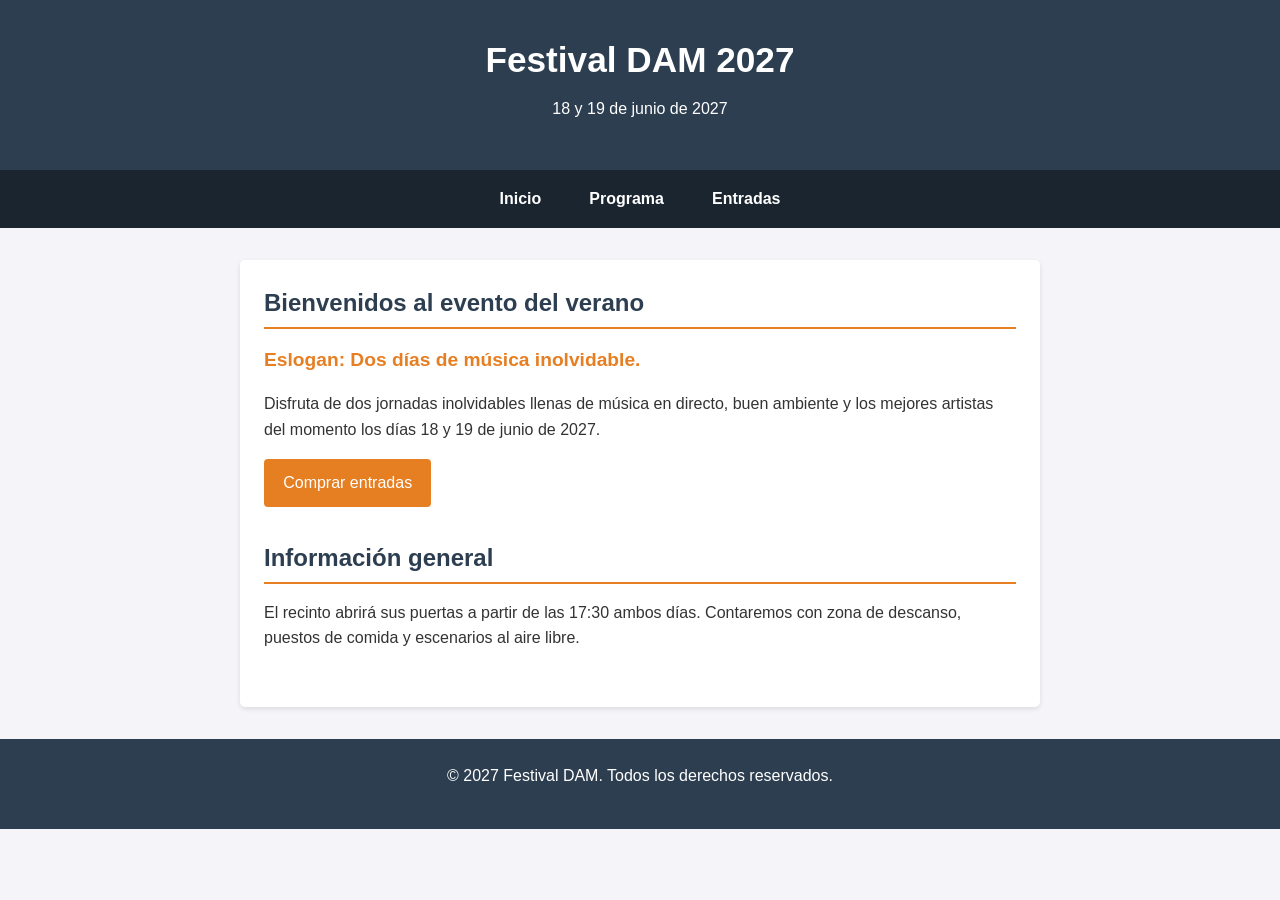
<file: index.html>
<!DOCTYPE html>
<html lang="es">
<head>
    <meta charset="UTF-8">
    <meta name="viewport" content="width=device-width, initial-scale=1.0">
    <title>Festival DAM 2027 - Inicio</title>
    <link rel="stylesheet" href="style.css">
</head>
<body>
    <header>
        <h1>Festival DAM 2027</h1>
        <p>18 y 19 de junio de 2027</p>
    </header>

    <nav>
        <ul>
            <li><a href="index.html">Inicio</a></li>
            <li><a href="programa.html">Programa</a></li>
            <li><a href="entradas.html">Entradas</a></li>
        </ul>
    </nav>

    <main>
        <section class="destacado">
            <h2>Bienvenidos al evento del verano</h2>
            <p class="eslogan">Eslogan: Dos días de música inolvidable.</p>
            <p>Disfruta de dos jornadas inolvidables llenas de música en directo, buen ambiente y los mejores artistas del momento los días 18 y 19 de junio de 2027.</p>
            <a href="entradas.html" class="boton">Comprar entradas</a>
        </section>

        <section>
            <h2>Información general</h2>
            <p>El recinto abrirá sus puertas a partir de las 17:30 ambos días. Contaremos con zona de descanso, puestos de comida y escenarios al aire libre.</p>
        </section>
    </main>

    <footer>
        <p>© 2027 Festival DAM. Todos los derechos reservados.</p>
    </footer>
</body>
</html>
</file>
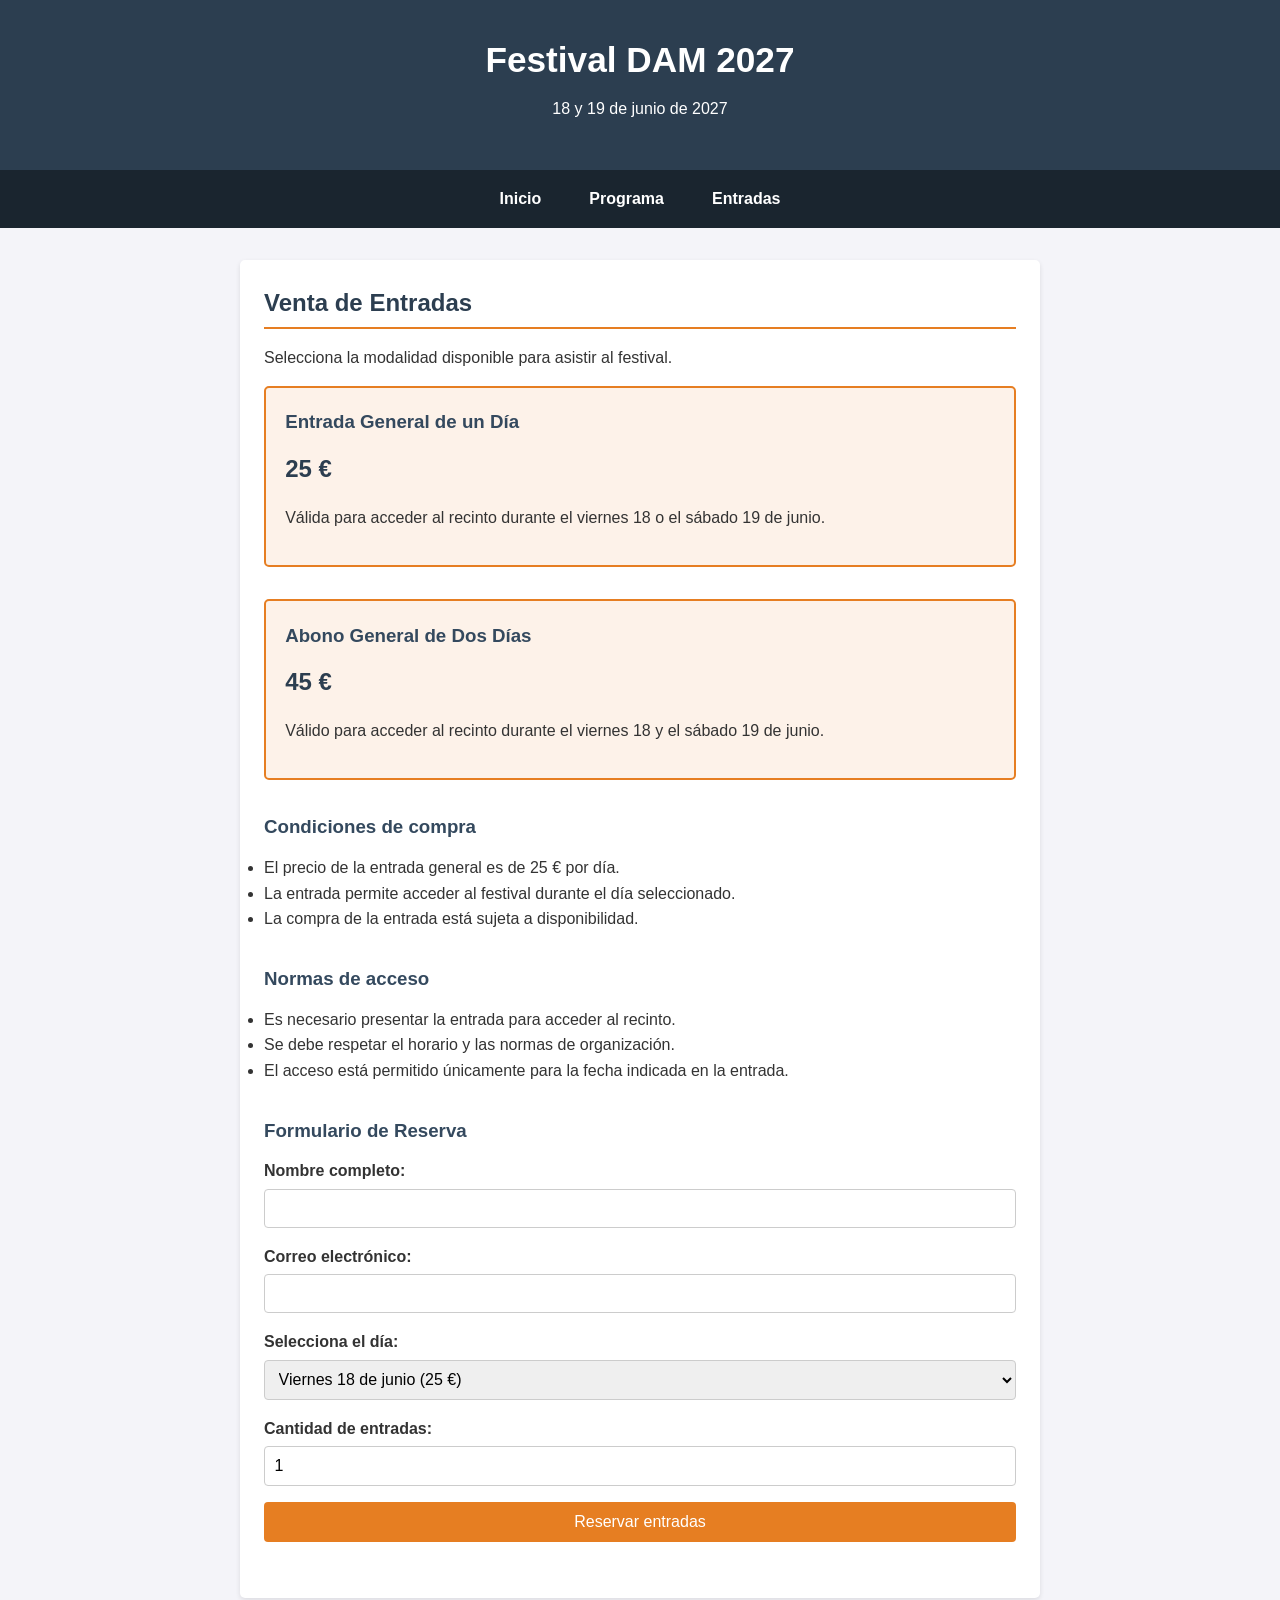
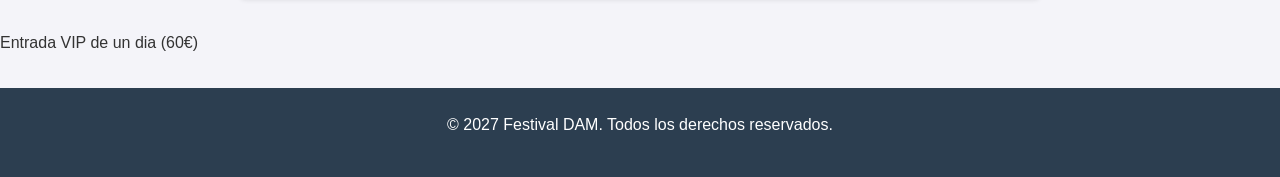
<file: entradas.html>
<!DOCTYPE html>
<html lang="es">
<head>
    <meta charset="UTF-8">
    <meta name="viewport" content="width=device-width, initial-scale=1.0">
    <title>Festival DAM 2027 - Entradas</title>
    <link rel="stylesheet" href="style.css">
</head>
<body>
    <header>
        <h1>Festival DAM 2027</h1>
        <p>18 y 19 de junio de 2027</p>
    </header>

    <nav>
        <ul>
            <li><a href="index.html">Inicio</a></li>
            <li><a href="programa.html">Programa</a></li>
            <li><a href="entradas.html">Entradas</a></li>
        </ul>
    </nav>

    <main>
        <h2>Venta de Entradas</h2>
        <p>Selecciona la modalidad disponible para asistir al festival.</p>

        <div class="tarjeta-entrada">
            <h3>Entrada General de un Día</h3>
            <p class="precio">25 €</p>
            <p>Válida para acceder al recinto durante el viernes 18 o el sábado 19 de junio.</p>
        </div>

	<div class="tarjeta-entrada">
   	    <h3>Abono General de Dos Días</h3>
            <p class="precio">45 €</p>
            <p>Válido para acceder al recinto durante el viernes 18 y el sábado 19 de junio.</p>
	</div>

        <section>
            <h3>Condiciones de compra</h3>
            <ul>
                <li>El precio de la entrada general es de 25 € por día.</li>
                <li>La entrada permite acceder al festival durante el día seleccionado.</li>
                <li>La compra de la entrada está sujeta a disponibilidad.</li>
            </ul>
        </section>

        <section>
            <h3>Normas de acceso</h3>
            <ul>
                <li>Es necesario presentar la entrada para acceder al recinto.</li>
                <li>Se debe respetar el horario y las normas de organización.</li>
                <li>El acceso está permitido únicamente para la fecha indicada en la entrada.</li>
            </ul>
        </section>

        <section>
            <h3>Formulario de Reserva</h3>
            <form action="#" method="post">
                <label for="nombre">Nombre completo:</label>
                <input type="text" id="nombre" name="nombre" required>

                <label for="email">Correo electrónico:</label>
                <input type="email" id="email" name="email" required>

                <label for="dia">Selecciona el día:</label>
                <select id="dia" name="dia">
                    <option value="viernes">Viernes 18 de junio (25 €)</option>
                    <option value="sabado">Sábado 19 de junio (25 €)</option>
                </select>

                <label for="cantidad">Cantidad de entradas:</label>
                <input type="number" id="cantidad" name="cantidad" min="1" max="10" value="1" required>

                <button type="submit" class="boton">Reservar entradas</button>
            </form>
        </section>
    </main>
<p>Entrada VIP de un dia (60€)</p>

    <footer>
        <p>© 2027 Festival DAM. Todos los derechos reservados.</p>
    </footer>
</body>
</html>
</file>
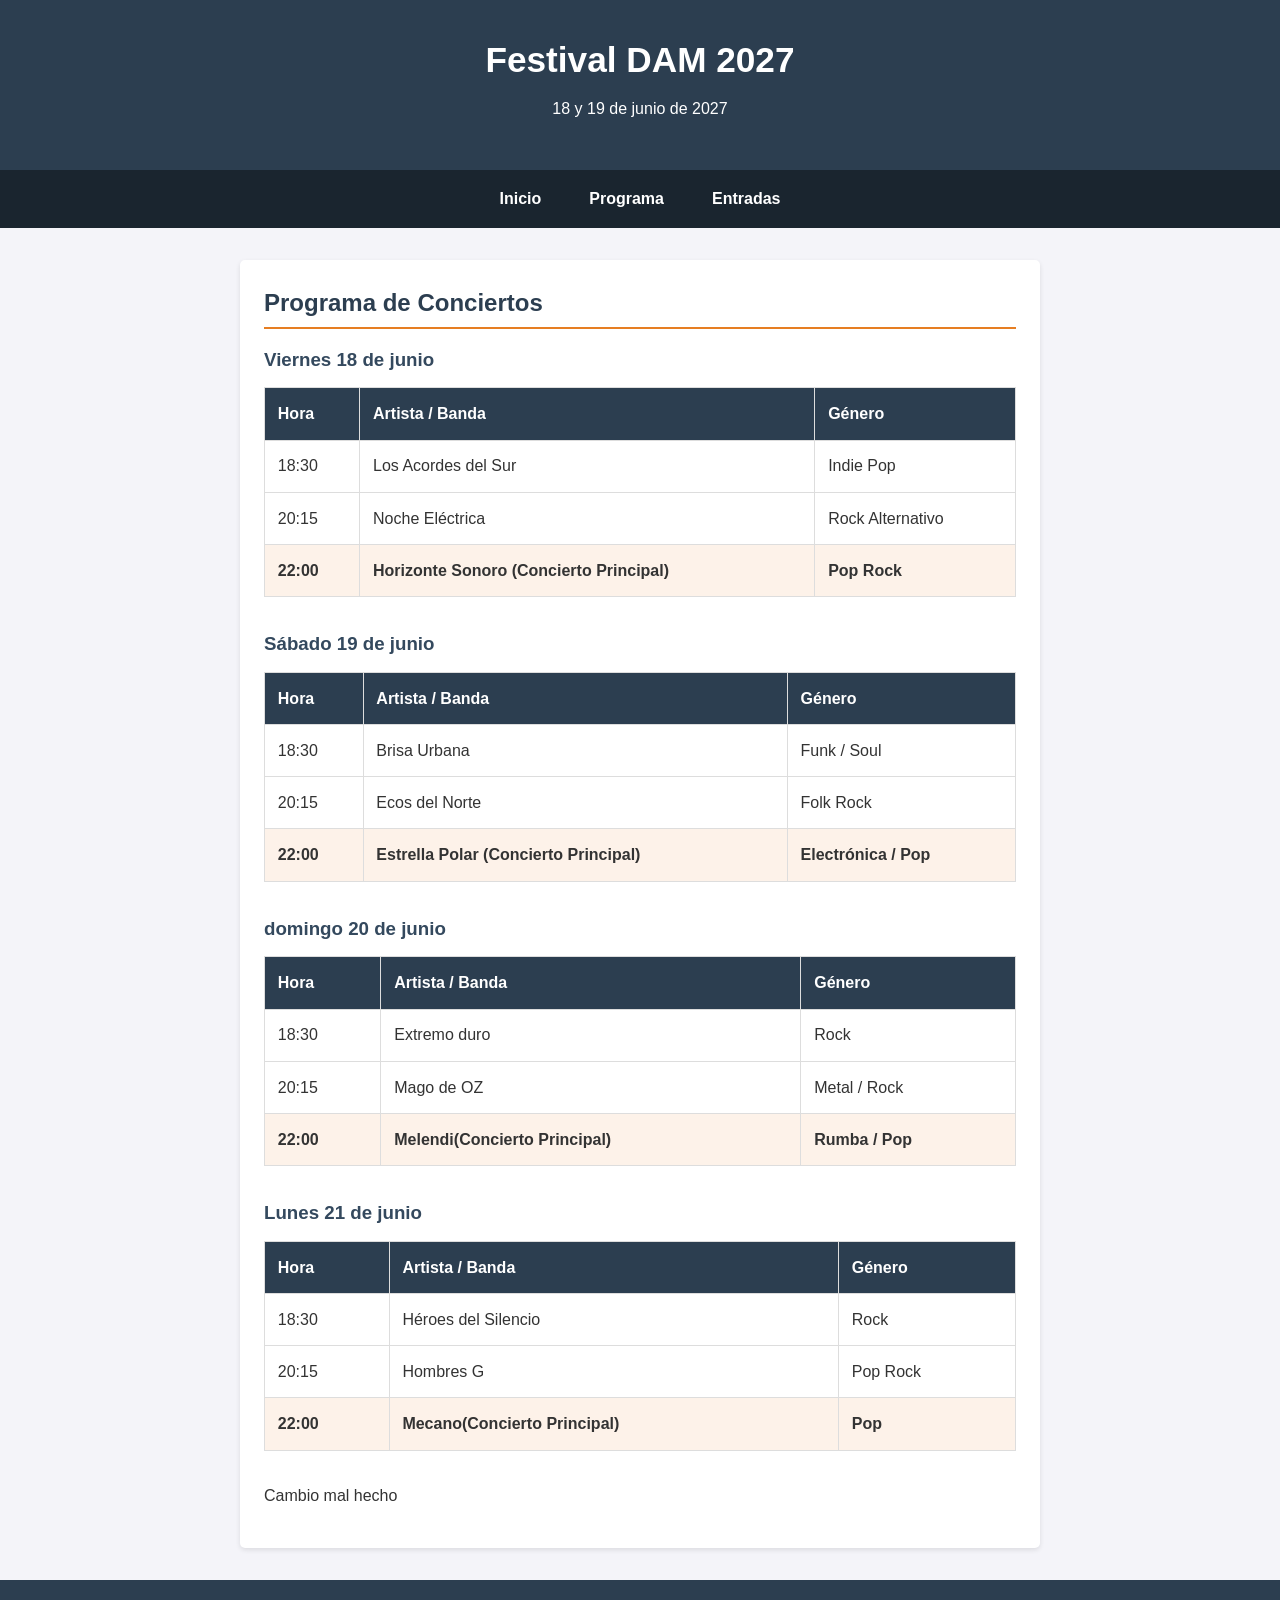
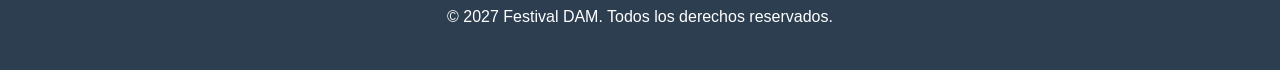
<file: programa.html>
<!DOCTYPE html>
<html lang="es">
<head>
    <meta charset="UTF-8">
    <meta name="viewport" content="width=device-width, initial-scale=1.0">
    <title>Festival DAM 2027 - Programa</title>
    <link rel="stylesheet" href="style.css">
</head>
<body>
    <header>
        <h1>Festival DAM 2027</h1>
        <p>18 y 19 de junio de 2027</p>
    </header>

    <nav>
        <ul>
            <li><a href="index.html">Inicio</a></li>
            <li><a href="programa.html">Programa</a></li>
            <li><a href="entradas.html">Entradas</a></li>
        </ul>
    </nav>

    <main>
        <h2>Programa de Conciertos</h2>

        <section>
            <h3>Viernes 18 de junio</h3>
            <table>
                <thead>
                    <tr>
                        <th>Hora</th>
                        <th>Artista / Banda</th>
                        <th>Género</th>
                    </tr>
                </thead>
                <tbody>
                    <tr>
                        <td>18:30</td>
                        <td>Los Acordes del Sur</td>
                        <td>Indie Pop</td>
                    </tr>
                    <tr>
                        <td>20:15</td>
                        <td>Noche Eléctrica</td>
                        <td>Rock Alternativo</td>
                    </tr>
                    <tr class="cabeza-cartel">
                        <td>22:00</td>
                        <td>Horizonte Sonoro (Concierto Principal)</td>
                        <td>Pop Rock</td>
                    </tr>
                </tbody>
            </table>
        </section>

        <section>
            <h3>Sábado 19 de junio</h3>
            <table>
                <thead>
                        <th>Hora</th>
                        <th>Artista / Banda</th>
                        <th>Género</th>
                    </tr>
                </thead>
                <tbody>
                    <tr>
                        <td>18:30</td>
                        <td>Brisa Urbana</td>
                        <td>Funk / Soul</td>
                    </tr>
                    <tr>
                        <td>20:15</td>
                        <td>Ecos del Norte</td>
                        <td>Folk Rock</td>
                    </tr>
                    <tr class="cabeza-cartel">
                        <td>22:00</td>
                        <td>Estrella Polar (Concierto Principal)</td>
                        <td>Electrónica / Pop</td>

                    </tr>
                </tbody>
            </table>
        </section>
	 <section>
            <h3>domingo 20 de junio</h3>
            <table>
                <thead>
                    <tr>
                        <th>Hora</th>
                        <th>Artista / Banda</th>
                        <th>Género</th>
                    </tr>
                </thead>
                <tbody>
                    <tr>
                        <td>18:30</td>
                        <td>Extremo duro</td>
                        <td>Rock</td>
                    </tr>
                    <tr>
                        <td>20:15</td>
                        <td>Mago de OZ</td>
                        <td>Metal / Rock</td>
                    </tr>
                    <tr class="cabeza-cartel">
                        <td>22:00</td>
                        <td>Melendi(Concierto Principal)</td>
                        <td>Rumba / Pop</td>
                    </tr>
                </tbody>
            </table>
        </section>
	 <section>
            <h3>Lunes 21 de junio</h3>
            <table>
                <thead>
                    <tr>
                        <th>Hora</th>
                        <th>Artista / Banda</th>
                        <th>Género</th>
                    </tr>
                </thead>
                <tbody>
                    <tr>
                        <td>18:30</td>
                        <td>Héroes del Silencio</td>
                        <td>Rock</td>
                    </tr>
                    <tr>
                        <td>20:15</td>
                        <td>Hombres G</td>
                        <td>Pop Rock</td>
                    </tr>
                    <tr class="cabeza-cartel">
                        <td>22:00</td>
                        <td>Mecano(Concierto Principal)</td>
                        <td>Pop</td>
                    </tr>
                </tbody>
            </table>
        </section>
	<p>Cambio mal hecho</p>
    </main>

    <footer>
        <p>© 2027 Festival DAM. Todos los derechos reservados.</p>
    </footer>
</body>
</html>
</file>
<file: style.css>
/* Estilos generales */
* {
    box-sizing: border-box;
    margin: 0;
    padding: 0;
}

body {
    font-family: Arial, Helvetica, sans-serif;
    line-height: 1.6;
    background-color: #f4f4f9;
    color: #333;
}

/* Cabecera */
header {
    background-color: #2c3e50;
    color: #ffffff;
    text-align: center;
    padding: 2rem 1rem;
}

header h1 {
    font-size: 2.2rem;
    margin-bottom: 0.5rem;
}

/* Navegación */
nav {
    background-color: #1a252f;
}

nav ul {
    list-style: none;
    display: flex;
    justify-content: center;
}

nav ul li a {
    display: block;
    color: #ffffff;
    text-decoration: none;
    padding: 1rem 1.5rem;
    font-weight: bold;
}

nav ul li a:hover {
    background-color: #e67e22;
}

/* Contenido principal */
main {
    max-width: 800px;
    margin: 2rem auto;
    padding: 1.5rem;
    background-color: #ffffff;
    border-radius: 5px;
    box-shadow: 0 2px 5px rgba(0, 0, 0, 0.1);
}

section {
    margin-bottom: 2rem;
}

h2 {
    color: #2c3e50;
    margin-bottom: 1rem;
    border-bottom: 2px solid #e67e22;
    padding-bottom: 0.3rem;
}

h3 {
    color: #34495e;
    margin-bottom: 0.8rem;
}

p {
    margin-bottom: 1rem;
}

/* Elementos específicos */
.eslogan {
    font-size: 1.2rem;
    font-weight: bold;
    color: #e67e22;
}

.boton {
    display: inline-block;
    background-color: #e67e22;
    color: #ffffff;
    padding: 0.7rem 1.2rem;
    text-decoration: none;
    border: none;
    border-radius: 4px;
    font-size: 1rem;
    cursor: pointer;
}

.boton:hover {
    background-color: #d35400;
}

/* Tablas del programa */
table {
    width: 100%;
    border-collapse: collapse;
    margin-bottom: 1.5rem;
}

th, td {
    border: 1px solid #ddd;
    padding: 0.8rem;
    text-align: left;
}

th {
    background-color: #2c3e50;
    color: #ffffff;
}

.cabeza-cartel {
    background-color: #fdf2e9;
    font-weight: bold;
}

/* Tarjeta y formulario de entradas */
.tarjeta-entrada {
    border: 2px solid #e67e22;
    padding: 1.2rem;
    border-radius: 5px;
    margin-bottom: 2rem;
    background-color: #fdf2e9;
}

.precio {
    font-size: 1.5rem;
    font-weight: bold;
    color: #2c3e50;
}

form {
    display: flex;
    flex-direction: column;
}

label {
    margin-bottom: 0.3rem;
    font-weight: bold;
}

input, select {
    padding: 0.6rem;
    margin-bottom: 1rem;
    border: 1px solid #ccc;
    border-radius: 4px;
    font-size: 1rem;
}

/* Pie de página */
footer {
    text-align: center;
    padding: 1.5rem;
    background-color: #2c3e50;
    color: #ffffff;
    margin-top: 2rem;
}
</file>
